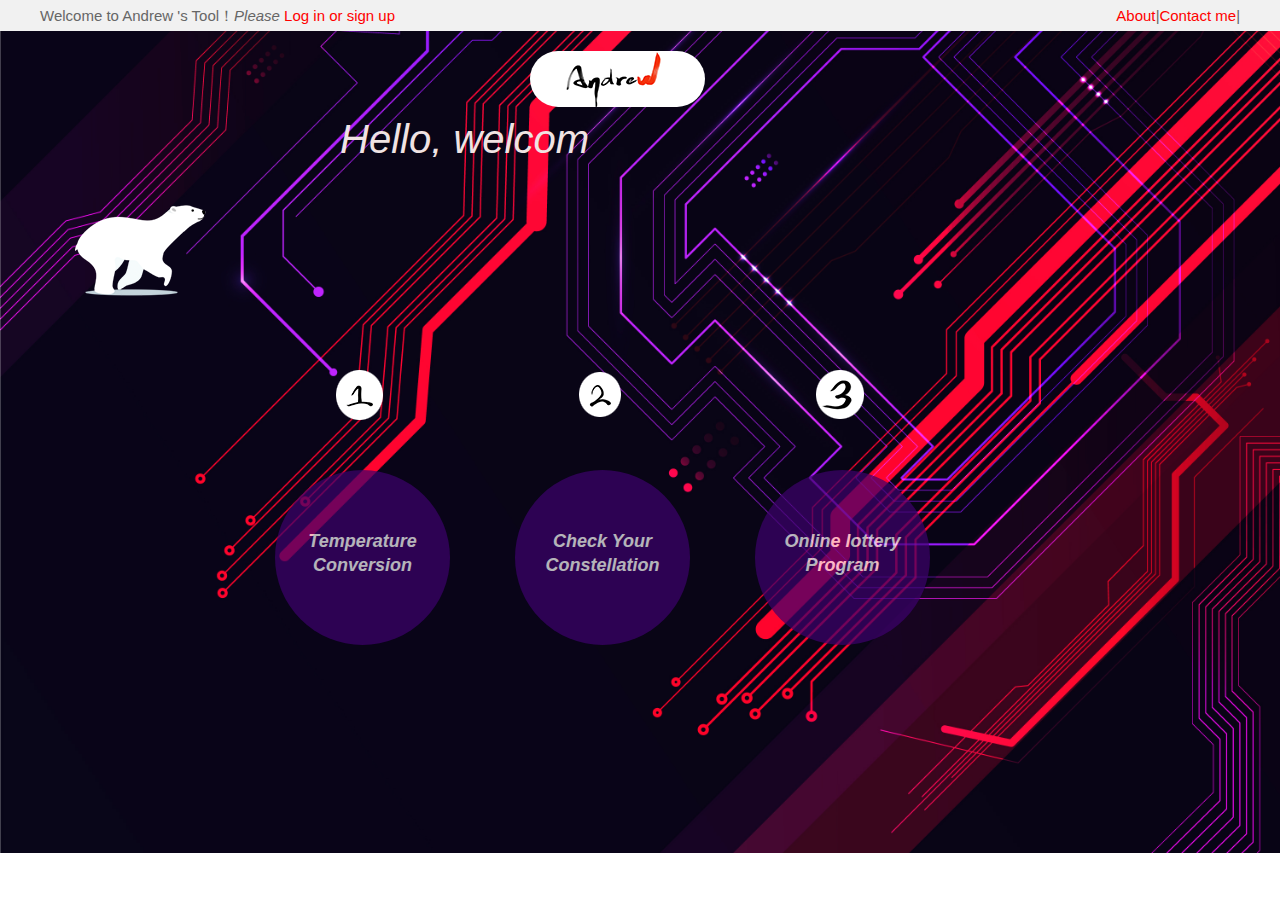
<file: index.html>
<!doctype html>
<html lang="en">

<head>
    <!-- Required meta tags -->
    <meta charset="UTF-8">
    <meta name="viewport" content="width=device-width, initial-scale=1.0">

    <!-- Bootstrap CSS -->
    <link rel="stylesheet" href="https://cdn.jsdelivr.net/npm/bootstrap@3.3.7/dist/css/bootstrap.min.css"
        integrity="sha384-BVYiiSIFeK1dGmJRAkycuHAHRg32OmUcww7on3RYdg4Va+PmSTsz/K68vbdEjh4u" crossorigin="anonymous">
    <link rel="stylesheet" href="css/Aindex.css">
    <link rel="stylesheet" href="css/Abase.css">
    <link rel="stylesheet" href="css/Acommon.css">
    <script src="https://cdn.staticfile.org/jquery/2.1.1/jquery.min.js"></script>
    <script src="https://cdn.staticfile.org/twitter-bootstrap/3.3.7/js/bootstrap.min.js"></script>
    <link rel="icon" type="image/x-ico" href="images/titleicon.jpg"/>
    <title>Andrew Tool</title>
</head>
<!-- <a href="http://www.freepik.com">All the background images of Andrew Tool designed by Freepik</a> -->
<!-- <a href="https://home.baidu.com/">The image of bear is designed by Baidu Company</a> -->

<body>
     <!-- Navigation bar end -->
    <div class="shortcut">
        <div class="displayCentre">
            <div class="fl">
                <ul>
                    <li>Welcome to Andrew 's Tool！ </li>
                    <li>
                        <i>Please</i>
                        <a href="signup.html" class="red">Log in or sign up</a>
                        
                    </li>
                </ul>
            </div>
            <div class="fr">
                <ul>

                    <li><a class="red" href="aboutme.html">About</a><i>|</i></li>
                    <li><a class="red" href="mailto:ys95@st-andrews.ac.uk">Contact me</a><i>|</i></li>
                </ul>
            </div>
        </div>
    </div>
    <!-- Navigation bar end -->
    <!-- logo begin -->
    <div class="header displayCentre">

        <div class="logo">
            <h1>
                <a href="index.html" title="Andrew tool"></a>
            </h1>
            <div class="textAppear">Hello, welcome to Andrew Tool :)</div>
        </div>
        <!-- logo end -->
        <!-- Animation begin -->

        <div class="bear"></div>
        <div class="back"><a></a>
        </div>
        <!-- Animation end -->
        <div class="displayBl displayCentre extra1 ">
            <div class="andrewToolFunction">
                <ul>
                    <li>
                        <i class="icon entranceFunction1"></i>
                        <div class="FuncTit1">
                            <a class="btn  colorInButton btn-lg aInButton"
                                href="func1.html"><i>Temperature<br>Conversion</i></a>

                        </div>
                    </li>
                    <li>
                        <i class="icon entranceFunction2"></i>
                        <div class="FuncTit2">
                            <a class="btn  colorInButton btn-lg aInButton" href="func2.html"><i>Check
                                    Your<br>Constellation</i></a>
                        </div>
                    </li>
                    <li>
                        <i class="icon entranceFunction3"></i>
                        <div class="FuncTit3">
                            <a class="btn  colorInButton btn-lg aInButton" href="func3.html"><i>Online
                                    lottery<br>Program</i></a>
                        </div>
                    </li>
                </ul>
            </div>
        </div>

</body>
</html>
</file>
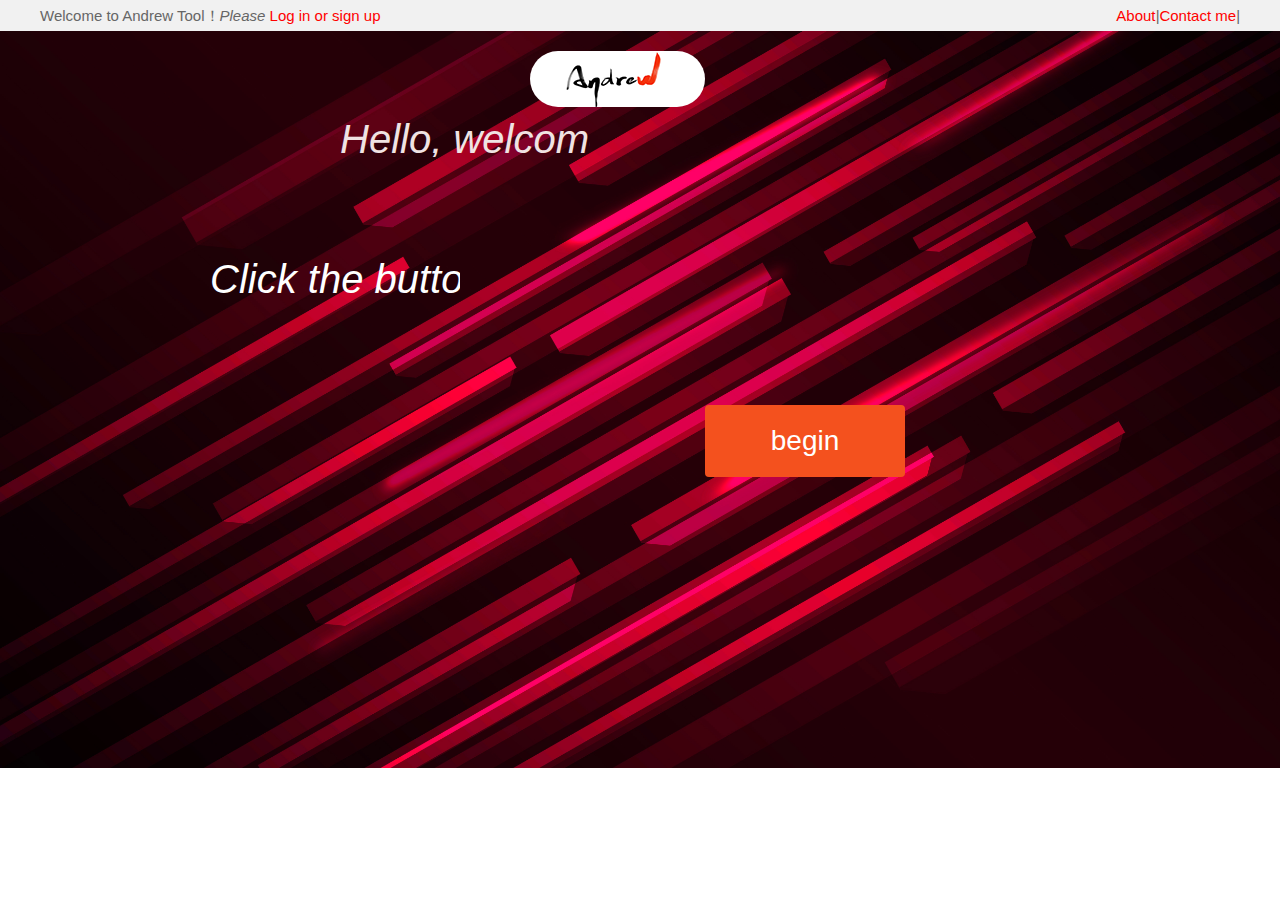
<file: func2.html>
<!doctype html>
<html lang="en">

<head>
    <!-- Required meta tags -->
    <meta charset="utf-8">
    <meta name="viewport" content="width=device-width, initial-scale=1, shrink-to-fit=no">

    <!-- Bootstrap CSS -->
    <link rel="stylesheet" href="https://cdn.jsdelivr.net/npm/bootstrap@3.3.7/dist/css/bootstrap.min.css"
        integrity="sha384-BVYiiSIFeK1dGmJRAkycuHAHRg32OmUcww7on3RYdg4Va+PmSTsz/K68vbdEjh4u" crossorigin="anonymous">
    <link rel="stylesheet" href="css/Aindex.css">
    <link rel="stylesheet" href="css/Abase.css">
    <link rel="stylesheet" href="css/Acommon.css">
    <script src="js/java2.js"></script>
    <link rel="icon" type="image/x-ico" href="images/titleicon.jpg"/>
    <title>Andrew Tool</title>

</head>
<!-- <a href="http://www.freepik.com">All the background images of Andrew Tool designed by Freepik</a> -->
<body class="bodyFunc2">
    <!-- top navigation bar begin -->
    <div class="shortcut">
        <div class="displayCentre">
            <div class="fl">
                <ul>
                    <li>Welcome to Andrew Tool！ </li>
                    <li>
                        <i>Please</i>
                        <a href="signup.html" class="red">Log in or sign up</a>                       
                    </li>
                </ul>
            </div>
            <div class="fr">
                <ul>
                    <li><a class="red" href="aboutme.html">About</a><i>|</i></li>
                    <li><a class="red" href="mailto:ys95@st-andrews.ac.uk">Contact me</a><i>|</i></li>
                </ul>
            </div>
        </div>
    </div>
    <!-- top navigation bar end -->
    
    <!-- logo begin -->
    <div class="header displayCentre">
       
        <div class="logo">
            <h1>
                <a href="index.html" title="Andrew tool"></a>
            </h1>
    <!-- logo end -->
    <!-- animation begin -->
        <div class="textAppear">Hello, welcome to Andrew Tool !</div>
        </div>
        <div class="textAppearInFunc2Line2">Click the button to check your constellation.</div>
        <button id="but11" class="but1" onclick="checkConstellation()" style="vertical-align:middle"><span>begin
            </span></button>
 <!-- animation end -->
        </ul>
    </div>
    </div>

</body>

</html>
</file>
<file: css/Aindex.css>
body{
    background: url(../images/bigback.jpg) no-repeat;
    background-size:100%;
}

button {
    cursor: pointer;
}

.bear {
    position: absolute;
    bottom: 600px;
    width: 200px;
    height: 100px;
    background: url(../images/whitebear.png) no-repeat;
    animation: bear .5s steps(8) infinite, move 4s forwards;
}


@keyframes bear {
    0% {
        background-position: 0 0;
    }
    100% {
        background-position: -1600px 0;
    }
}

@keyframes move {
    0% {
        left: 0;
    }
    100% {
        left: 50%;
        /* margin-left: -100px; */
        transform: translateX(-50%);
    }
}

.andrewToolFunction {
	height: 80px;
    position: absolute; 
    bottom: 450px;
}

.andrewToolFunction li {
	float: left;
	width: 240px;
	height: 80px;
    
}

.icon {	
	float: left;
	width: 50px;
	height: 50px;
	margin-left: 75px;
	
}

.entranceFunction1 {
    margin-left: 265px;
	background: url(../images/1.png) no-repeat;	
}

.entranceFunction2 {
    margin-left: 265px;
    background: url(../images/2.png) no-repeat;
}

.entranceFunction3 {
    margin-left: 265px;
	background: url(../images/3.png) no-repeat;
}

.movedown {
    display:block;
    padding-top: 12px;
    font-size: 20px;
}

.extra1 {
    padding-left: 30px;
}

.aInButton i {
    display: inline-block;
    padding-top: 48px;
}

.aInButton {
    display: inline-block;
    margin-top: 50px;
    margin-left: 205px;
    width: 175px;
    height: 175px;
    border-radius: 175px;
    /* line-height: 120px; for test*/
    color:white;
    font-weight:bold ;
    
    
}
.aInButton:hover{
    color: rgb(253, 249, 10)
}

.colorInButton{
  background-color:rgb(61, 2, 109);
  opacity: 0.7;
}
</file>
<file: css/Abase.css>
* {
    margin: 0;
    padding: 0
}
.base {
    margin: 0;
    padding: 0
}
body {
    font: 15px 'arial', 'Heiti SC', tahoma, arial, 'Hiragino Sans GB', sans-serif;
    color: #666
}
.clearfix:after {
    visibility: hidden;
    clear: both;
    display: block;
    content: ".";
    height: 0
}

.clearfix {
    *zoom: 1
}
a {
    color: #666;
    text-decoration: none;
}
li {
    list-style: none;
}
</file>
<file: css/Acommon.css>
.bodyFunc1{
    background: url("../images/func1.jpg") no-repeat;
    background-size:100%;
}
.bodyFunc2{
    background: url("../images/func2.jpg") no-repeat;
    background-size:100%;
}
.bodyFunc3{
    background: url("../images/func3.jpg") no-repeat;
    background-size:100%;
}
.displayCentre {
    width: 1200px;
    height: 600px;
	margin: 0 auto;
}
.shortcut {
	height: 31px;
	background-color: #f1f1f1;
    line-height: 31px;
}
.shortcut li {
	float: left;
}
.fl {
	float: left;
}
.fr {
	float: right;
}
.logo a {
    margin-left: 490px;
	display: block;
	width: 175px;
	height: 56px;
    background: url(../images/logo.png) no-repeat;
    border-radius: 40px;
    /* background-color: aqua; use for test */
}


/* .search {
	position: absolute;
	top: 25px;
    left: 348px;
    testing function
} */
.textAppear {
   
    font-style: italic;
    color: rgb(240, 227, 227);
    margin-left: 300px;
    overflow: hidden;
    font-size: 40px;
    width: 250px;
    height: 40px;
    /* background-color: pink; use for test*/
    white-space: nowrap;
    animation: typing 3s steps(27) forwards;
}

.textAppearInFunc1Line2{ 
    /* text-decoration: underline; */
    font-style: italic;
    color:rgb(255, 255, 255);
    margin-top: 100px;
    margin-left: 50px;
    overflow: hidden;
    font-size: 40px;
    width: 250px;
    height: 45px;
    /* background-color: pink; use for test*/
    white-space: nowrap;
    animation: typingInFunc1Line2 4s steps(52) forwards;
}
.textAppearInFunc2Line2{
    /* text-decoration: underline; */
    font-style: italic;
    color:rgb(255, 255, 255);
    margin-top: 100px;
    margin-left: 170px;
    overflow: hidden;
    font-size: 40px;
    width: 250px;
    height: 45px;
    /* background-color: pink; use for test*/
    white-space: nowrap;
    animation: typingInFunc2Line2 4s steps(38) forwards;
}
.textAppearInFunc3Line2{
    /* text-decoration: underline; */
    font-style: italic;
    color:rgb(255, 255, 255);
    margin-top: 100px;
    margin-left: 150px;
    overflow: hidden;
    font-size: 40px;
    width: 250px;
    height: 45px;
    /* background-color: pink; use for test*/
    white-space: nowrap;
    animation: typingInFunc3Line2 4s steps(45) forwards;
}
@keyframes typingInFunc3Line2 {
    0% {
        width: 0px;
    }
    100% {
        width: 1200px;
    }
}
@keyframes typingInFunc2Line2 {
    0% {
        width: 0px;
    }
    100% {
        width: 1200px;
    }
}
@keyframes typingInFunc1Line2 {
    0% {
        width: 0px;
    }
    100% {
        width: 1200px;
    }
}
@keyframes typing {
    0% {
        width: 0px;
    }
    100% {
        width: 580px;
    }
}

.red{
    color: red;
}
.but1 {
    display: inline-block;
    border-radius: 4px;
    background-color: #f4511e;
    border: none;
    color: #FFFFFF;
    text-align: center;
    font-size: 28px;
    padding: 20px;
    width: 200px;
    transition: all 0.5s;
    cursor: pointer;
    margin: 5px;
    position: absolute;
    left: 700px;
    top: 400px;
  
  }
  
  .but1 span {
    cursor: pointer;
    display: inline-block;
    position: relative;
    transition: 0.5s;
  }
  
  .but1 span:after {
    content: '»';
    position: absolute;
    opacity: 0;
    top: 0;
    right: -20px;
    transition: 0.5s;
  }
  
  .but1:hover span {
    padding-right: 25px;
  }
  
  .but1:hover span:after {
    opacity: 1;
    right: 0;
  }
  
  .videoBackground{
      height: 120%;
      width: 150%;
      margin: 0px;
      margin-left: -150px;
  }

  .centerBox{
      height: 500px;
      width: 580px;
      background-color: rgb(39, 39, 39);
      opacity: 0.4;
      position: absolute;
      bottom: 380px;
      left: 570px;
      border-radius: 5px;
  }

  .aboutMeBody{
   overflow: hidden;
  }

  .headIcon{
      position: absolute;
      bottom: 73%;
      left:48%;
      height: 170px;
      width: 120px;
      background:url(../images/headicon.png) no-repeat;
      background-size:100%;
      opacity: 1;
  }

  .iam{
      color: ivory;
      font-size: 30px;
      position: absolute;
      bottom: 72%;
      left:39%
  }

  .myName{
    color: ivory;
    font-size: 30px;
    font-weight: 900;
    position: absolute;
    bottom: 72%;
    left:42%
  }

  .justA{
    color: ivory;
    font-size: 30px;
    position: absolute;
    bottom: 72%;
    left:52.2%
  }

  .student{
    color: ivory;
    font-size: 30px;
    font-weight: 900;
    position: absolute;
    bottom: 72%;
    left:55%
  }

  .school{
    color: ivory;
    font-size: 30px;
    position: absolute;
    bottom: 68%;
    left:40%
 }

.sentence{
        font-style:italic;
        color: ivory;
        font-size: 30px;
        position: absolute;
        bottom: 61%;
        left:40.3%
 }

    .buttonInMe {
        position: absolute;
        bottom: 48%;
        left: 44.4%;
        display: inline-block;
        padding: 15px 25px;
        font-size: 24px;
        cursor: pointer;
        text-align: center;   
        text-decoration: none;
        outline: none;
        color: #fff;
        background-color: rgb(61, 193, 245);
        border: none;
        border-radius: 15px;
        box-shadow: 0 9px #999;
 }
      
      .buttonInMe:hover {background-color: #528bf3}
      
      .buttonInMe:active {
        background-color: #528bf3;
        box-shadow: 0 5px #666;
        transform: translateY(4px);
  }
  .well{
    margin-left: 300px;
    background-color: rgb(243, 201, 16);
}
.signUpBody{
    background: url(../images/signup.jpg) no-repeat;
    background-size:100%;
}
.goBackIndex{
    position: absolute;
    bottom:-40px;
    left: 240px;
}
</file>
